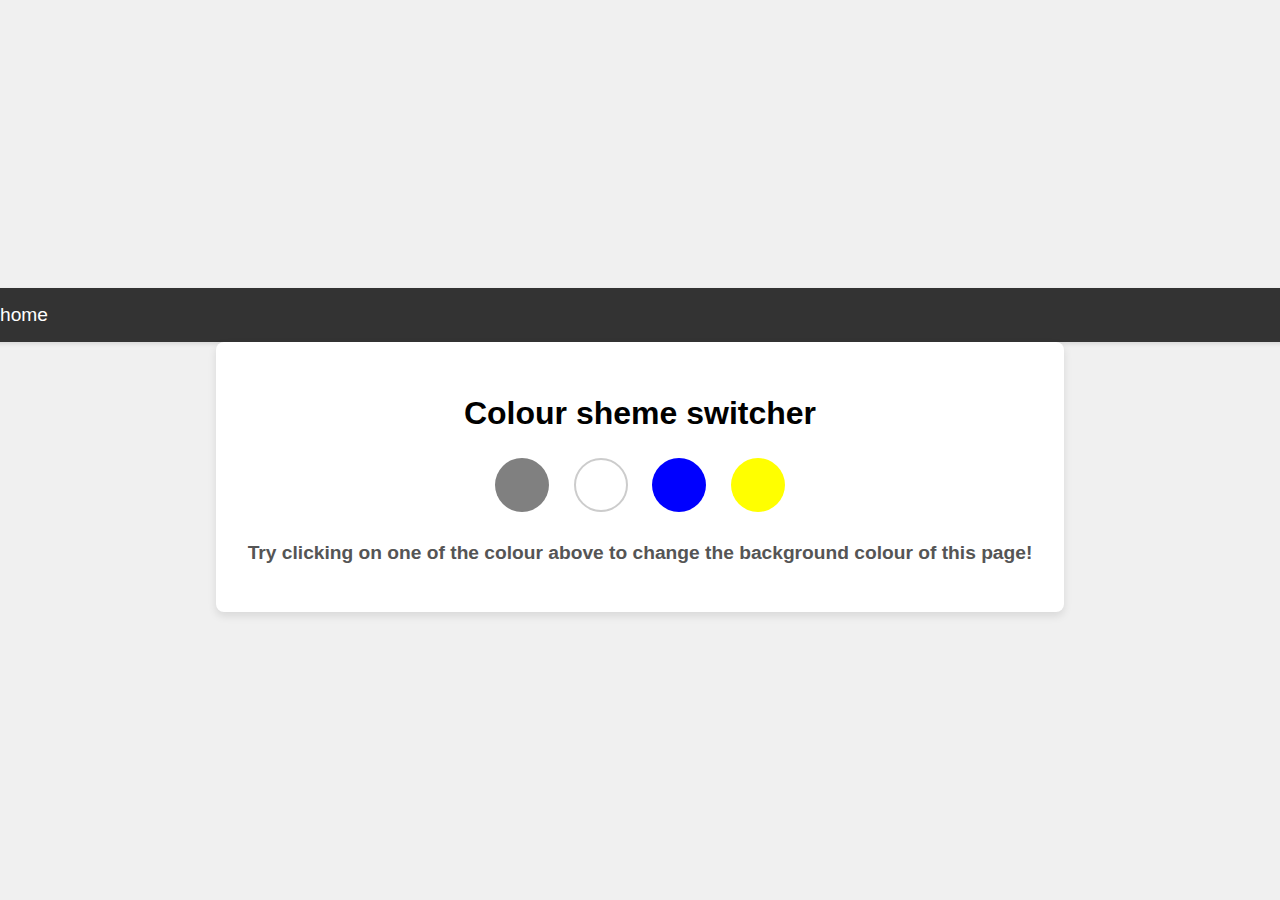
<file: 07_project/index.html>
<!doctype html>
<html lang="en">
  <head>
    <meta charset="UTF-8" />
    <link rel="icon" type="image/svg+xml" href="/vite.svg" />
    <meta name="viewport" content="width=device-width, initial-scale=1.0" />
    <link rel="stylesheet" href="style.css"/>
    <title>Javascript Background changer</title>
  </head>
  <body>
    <nav>
    <a href="/" aria-current="page" >home</a>
    </nav>
    <div class="canva">
      <a style="background-color:#fff">



      </a>
      <h1>Colour sheme switcher</h1>
      <span class='button' id='grey'></span>
      <span class='button' id='white'></span>
      <span class='button' id='blue'></span>
      <span class='button' id='yellow'></span>
      <h2>
        Try clicking on one of the  colour above
        <span> to change the background colour of this page!</span>  
      </h2>
    </div>
    


    
    <script  src="script.js"></script>
  </body>
</html>
</file>
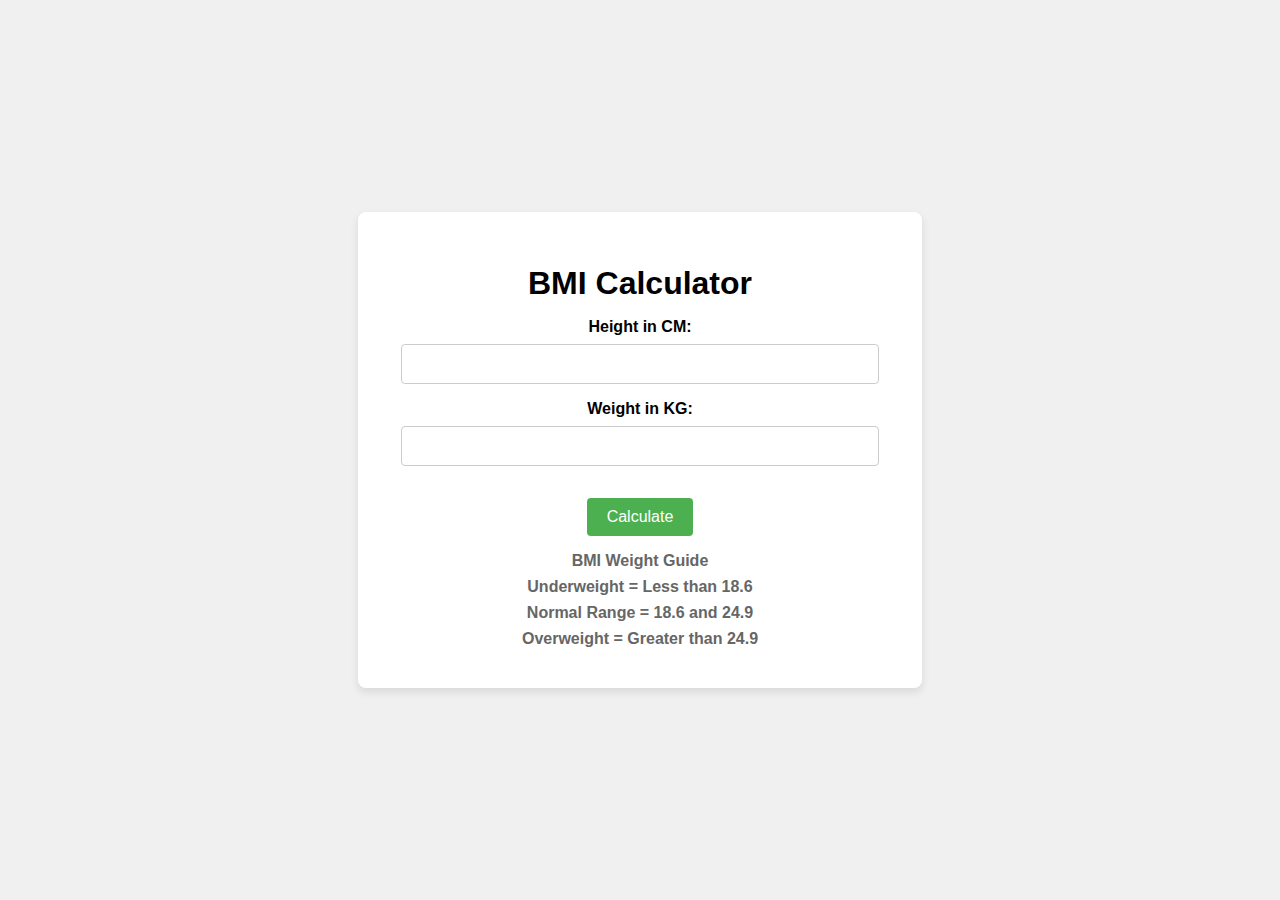
<file: 08_project/index.html>
<!doctype html>
<html lang="en">
  <head>
    <meta charset="UTF-8" />
    <link rel="icon" type="image/svg+xml" href="/vite.svg" />
    <meta name="viewport" content="width=device-width, initial-scale=1.0" />
    <link rel="stylesheet" href="style.css"/>
    <title>Javascript Background changer</title>
  </head>
  <body>
    
    <div class="canva">
      <h1>BMI Calculator</h1>
      <form>
        <p><label>Height in CM:</label><input type="text" id="height"></p>
        <p><label>Weight in KG:</label><input type="text" id="weight"></p>
        <button type="submit">Calculate</button>
        <div id="result"></div>
        <div id="Wight-guide"></div>
        <h3>BMI Weight Guide</h3>
        <h3>Underweight = Less than 18.6</h3>
        <h3>Normal Range = 18.6 and 24.9</h3>
        <h3>Overweight = Greater than 24.9</h3>
      </form>
    </div>
    <script src="script.js"></script>
  </body>
</html>
</file>
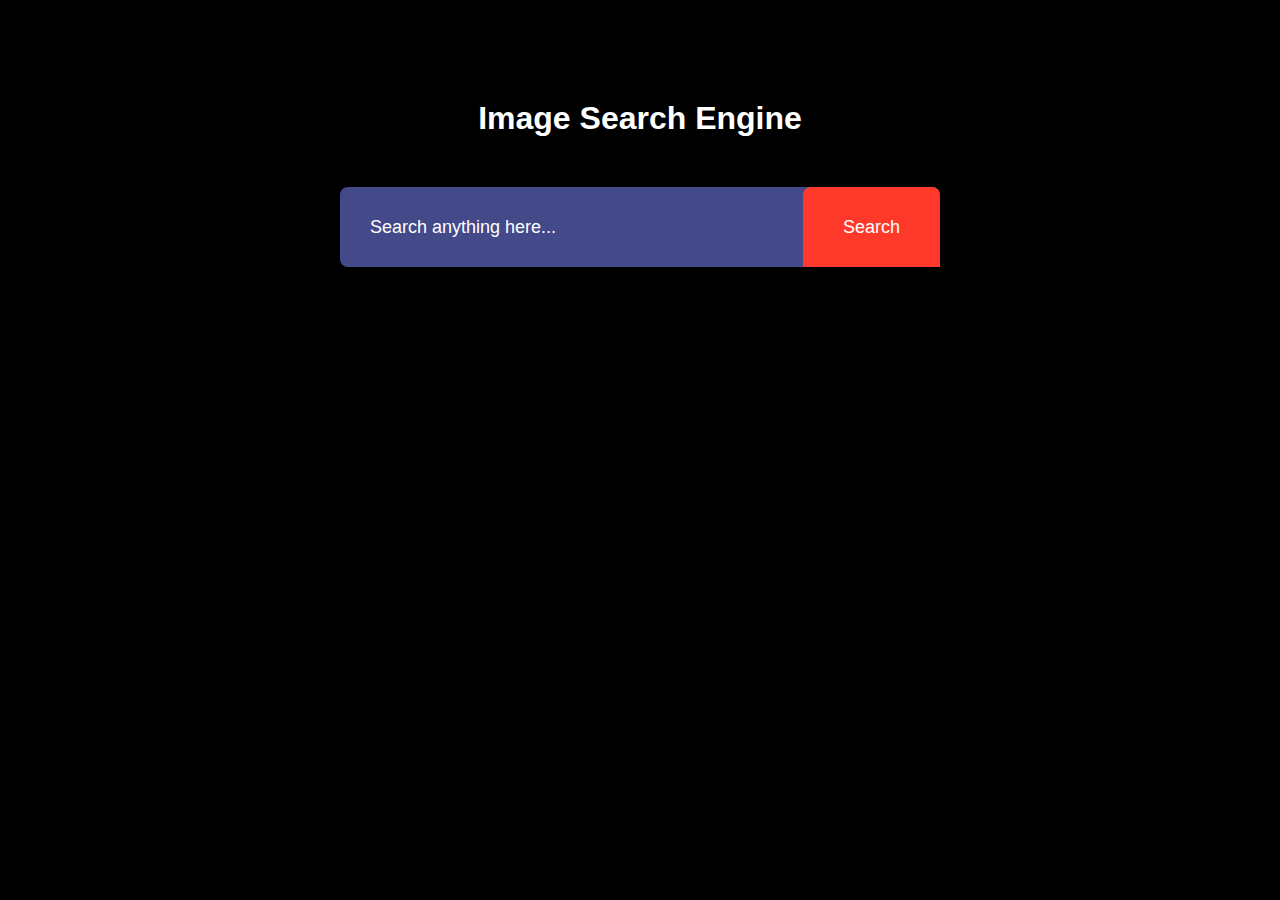
<file: project/index.html>
<!DOCTYPE html>
<html lang="en">
<head>
    <meta charset="UTF-8">
    <meta name="viewport" content="width=device-width, initial-scale=1.0">
    <title>Image Search Engine</title>
    <link rel="stylesheet" href="style.css">
</head>
<body>
    <h1>Image Search Engine</h1>
    <form id="search-form">
        <input type="text" id="search-box" placeholder="Search anything here...">
        <button type="submit">Search</button>
    </form>
    <div id="search-result"></div>
    <button id="show-more-btn" style="display: none;">Show More</button> 
    <script src="script.js"></script>
</body>
</html>
</file>
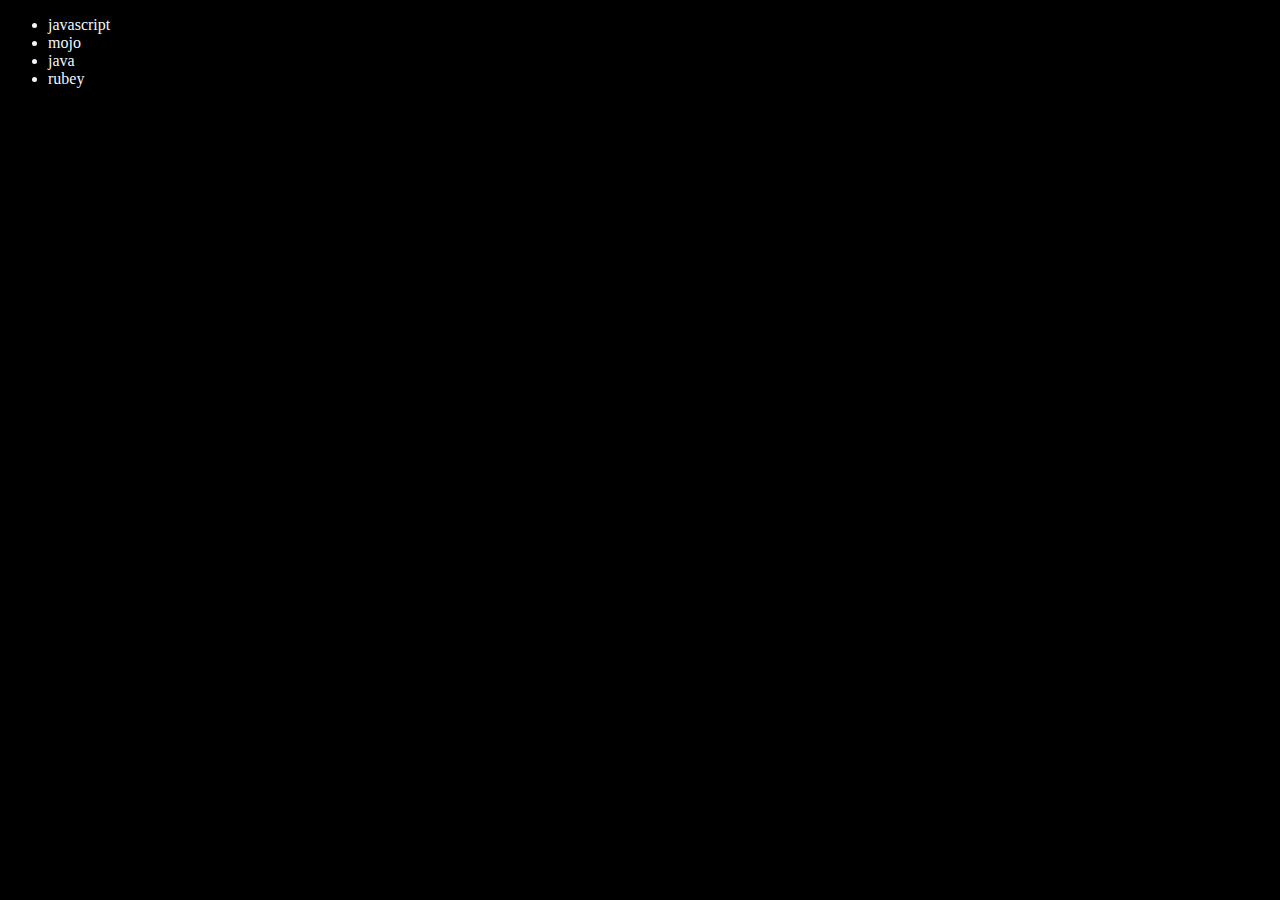
<file: 06_DOM/four.html>
<!DOCTYPE html>
<html lang="en">
<head>
    <meta charset="UTF-8">
    <meta name="viewport" content="width=device-width, initial-scale=1.0">
    <title>chai aur code | DOM</title>
</head>
<body style="background-color: black; color: aliceblue;">
    <ul class="lang">
        <li>javascript</li>
    </ul>
    
</body>
<script>
    function addlang(langname) {
        const li = document.createElement('li');
        li.innerHTML = `${langname}`;
        document.querySelector('.lang').appendChild(li);
    }
    addlang("cpp");
    addlang("java");
    function addoptinallang(lang){
        const li=document.createElement('li')
        li.appendChild(document.createTextNode(lang))
        document.querySelector('.lang').appendChild(li);

    }
    addoptinallang("rubey")
    addoptinallang("typescript")

    //edit
    const secondLang=document.querySelector('li:nth-child(2)')
    const newli=document.createElement('li')
    newli.textContent='mojo'
    secondLang.replaceWith(newli)


    //remove

    const LangName=document.querySelector('li:last-child')
    LangName.remove()


</script>
</html>
</file>
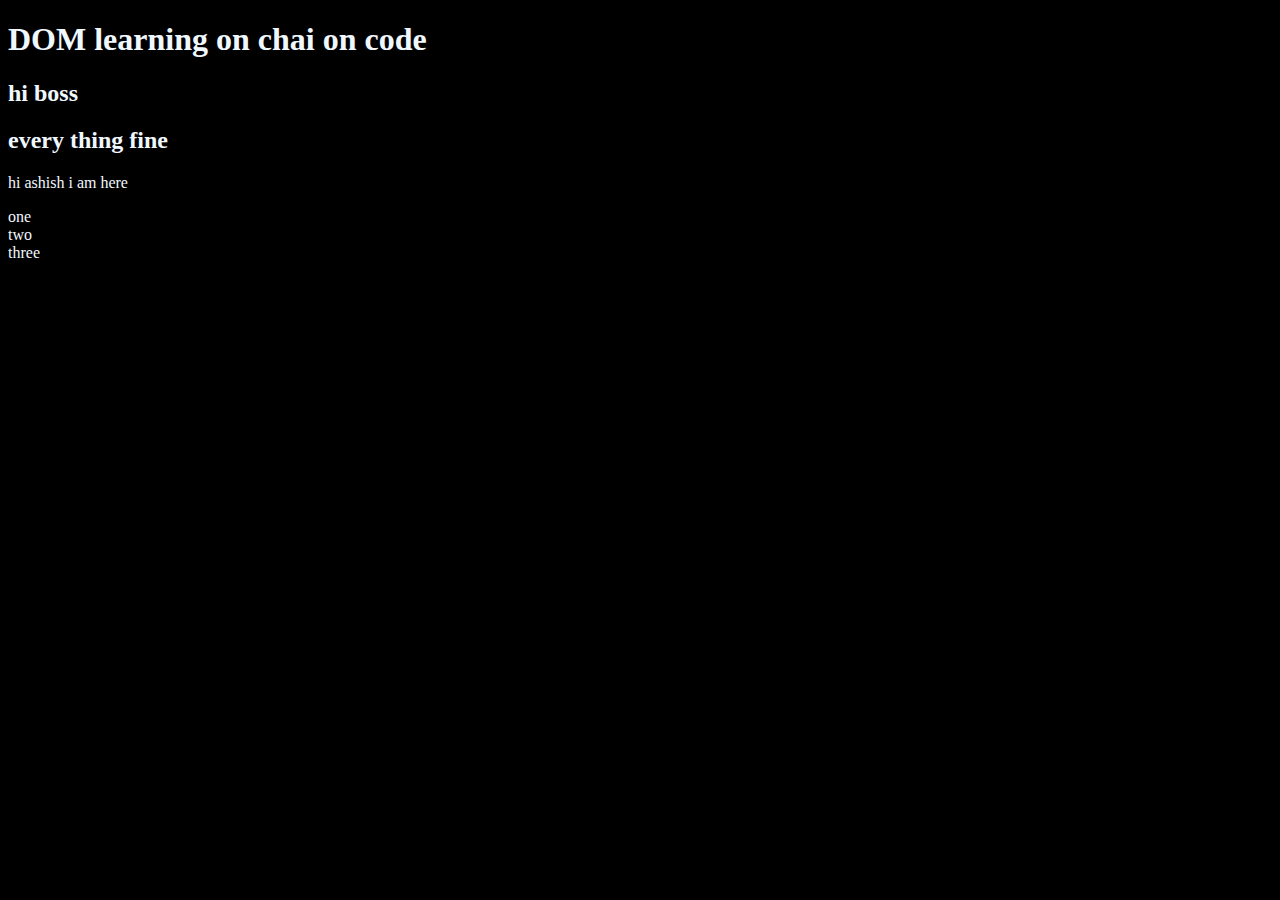
<file: 06_DOM/one.html>
<!DOCTYPE html>
<html lang="en">
<head>
    <meta charset="UTF-8">
    <meta name="viewport" content="width=device-width, initial-scale=1.0">
    <title>DOM</title>
    <style>
        .bg-lack{
            background-color: black;
            color: aliceblue;
        }
    </style>
</head>
<body class="bg-lack">
    <div >
        <h1 id ="title" class="heading">DOM learning on chai on code</h1>
        <h2>hi boss</h2>
        <h2>every thing fine</h2>
        <p>hi ashish i am here</p>
        <li>one</li>
        <li>two</li>
        <li>three</li>
    </div>
    
</body>
</html>
</file>
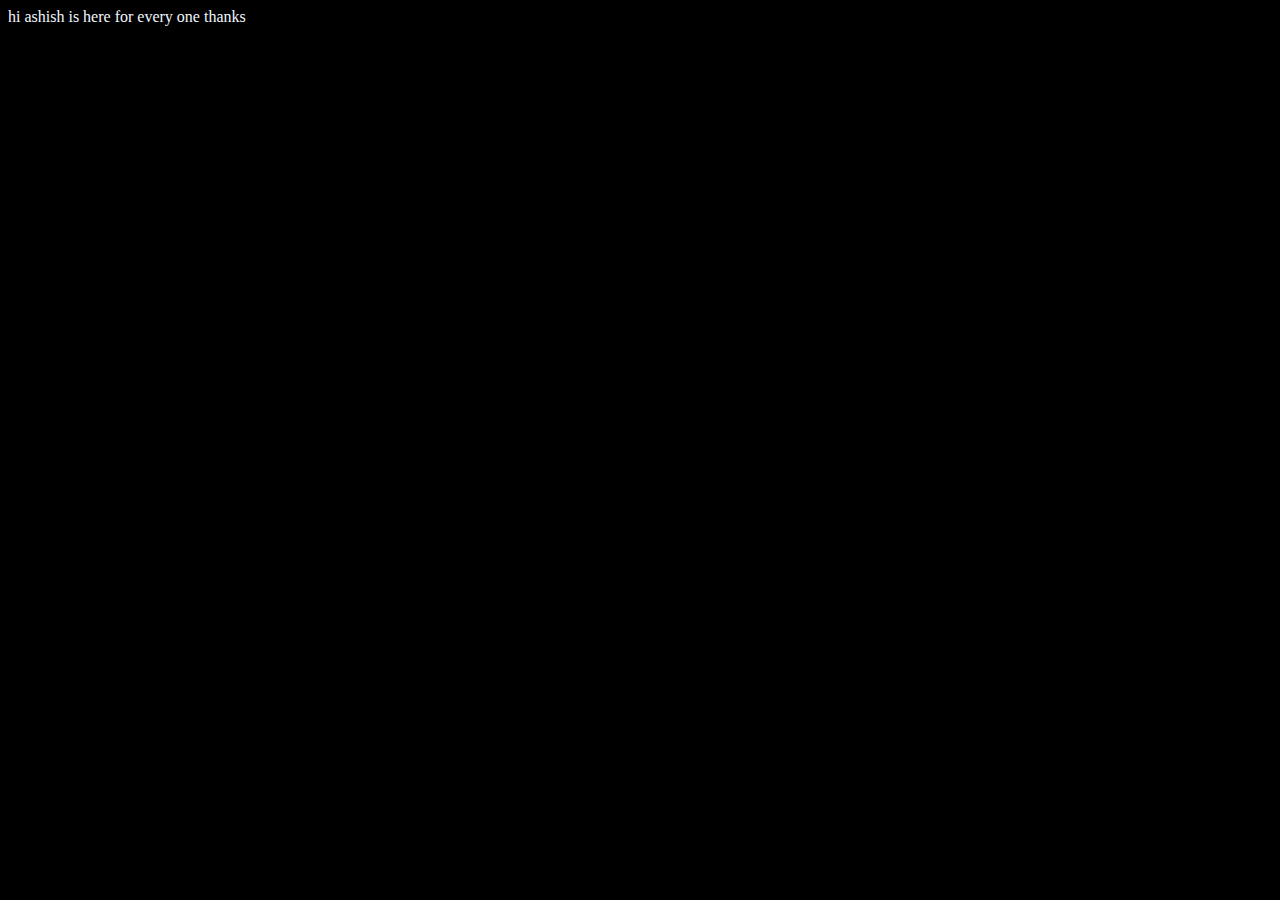
<file: 06_DOM/three.html>
<!DOCTYPE html>
<html lang="en">
<head>
    <meta charset="UTF-8">
    <meta name="viewport" content="width=device-width, initial-scale=1.0">
    <title>chai aur code</title>
</head>
<body style="background-color: black; color: aliceblue;">
    
</body>
<script>
    const div = document.createElement("div");
    console.log(div);
    div.className = "main";
    div.id = Math.round(Math.random() * 10 + 1);
    div.setAttribute("title", "generated title");
    
    const textNode = document.createTextNode("hi ashish is here for every one thanks");
    div.appendChild(textNode);
    
    document.body.appendChild(div);
</script>
</html>
</file>
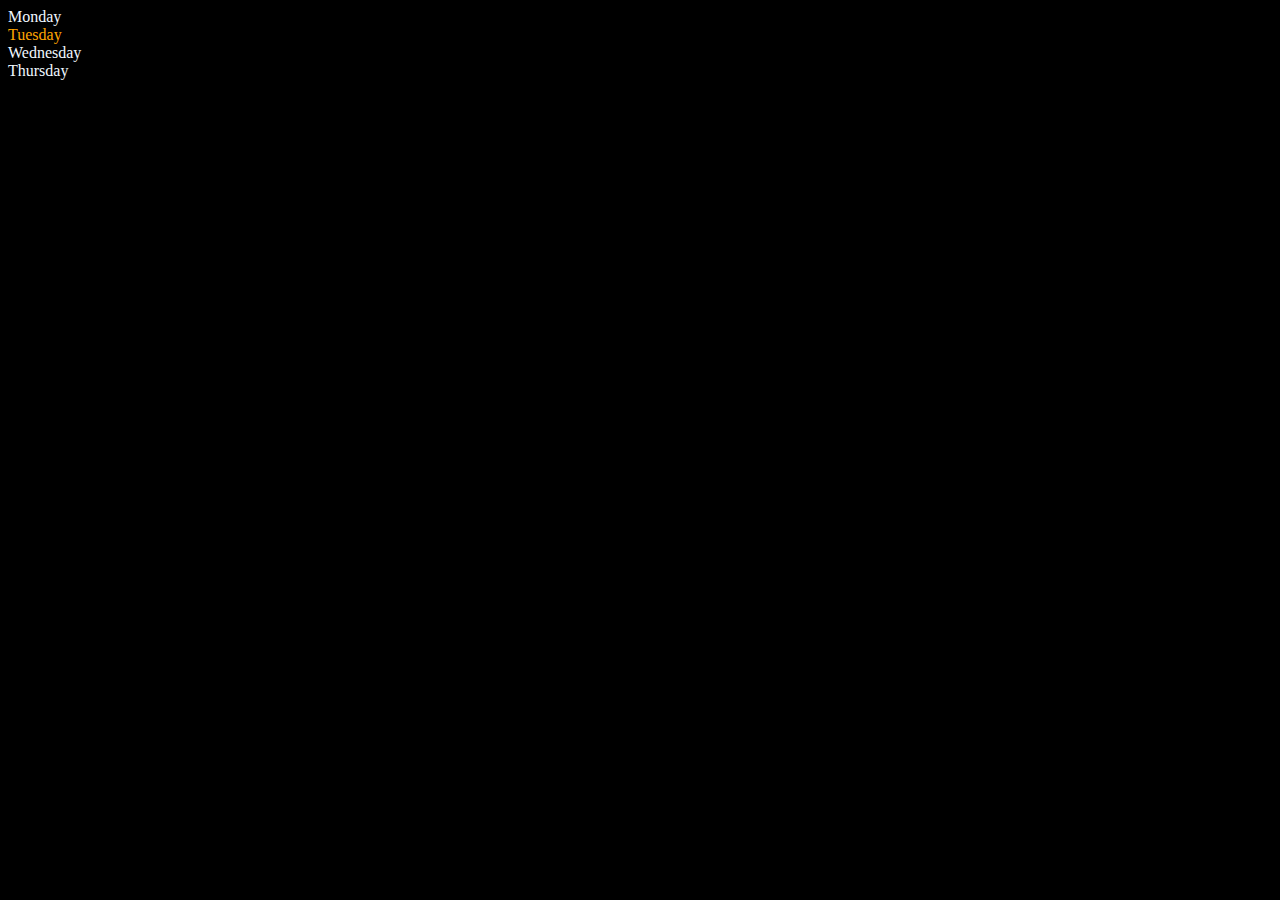
<file: 06_DOM/two.html>
<!DOCTYPE html>
<html lang="en">
<head>
    <meta charset="UTF-8">
    <meta name="viewport" content="width=device-width, initial-scale=1.0">
    <title>DOM Manipulation Example</title>
</head>
<body style="background-color: black; color: aliceblue;">
    <div class="parent">
        <div class="day">Monday</div>
        <div class="day">Tuesday</div>
        <div class="day">Wednesday</div>
        <div class="day">Thursday</div>
    </div>
</body>
<script>
    // Select the parent element
    const parent = document.querySelector(".parent");
    console.log(parent);

    // Log the children of the parent element
    console.log(parent.children);

    // Access the second child and change its color and log its content
    console.log(parent.children[1].innerHTML);
    parent.children[1].style.color = 'orange';
    console.log("NODE:",parent.chilNodes)
</script>
</html>
</file>
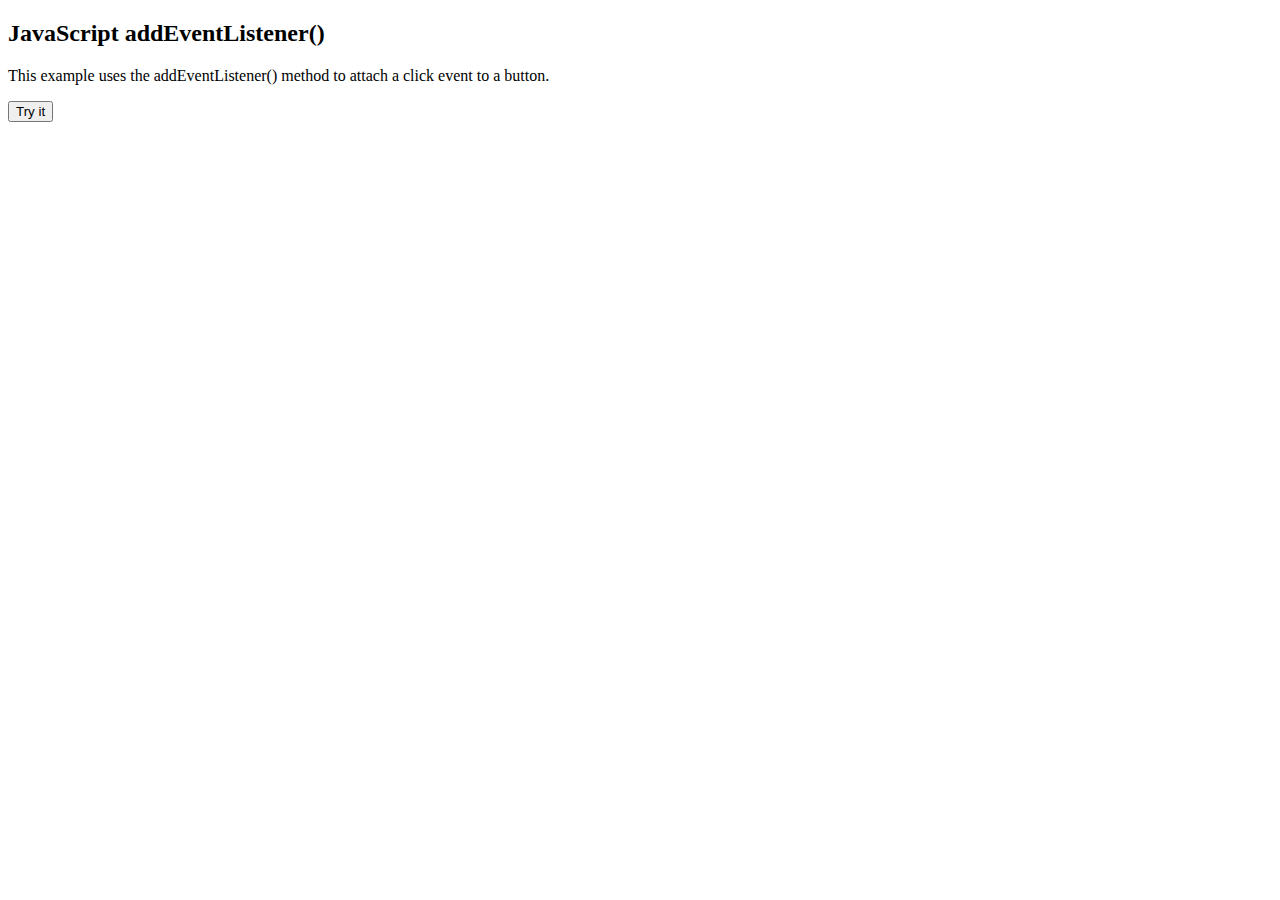
<file: 09_Event/two.html>
<!DOCTYPE html>
<html>
<body>

<h2>JavaScript addEventListener()</h2>

<p>This example uses the addEventListener() method to attach a click event to a button.</p>

<button id="myBtn">Try it</button>

<p id="demo"></p>

<script>
document.getElementById("myBtn").addEventListener("click", displayDate);

function displayDate() {
  document.getElementById("demo").innerHTML = Date();
}
</script>

</body>
</html>
</file>
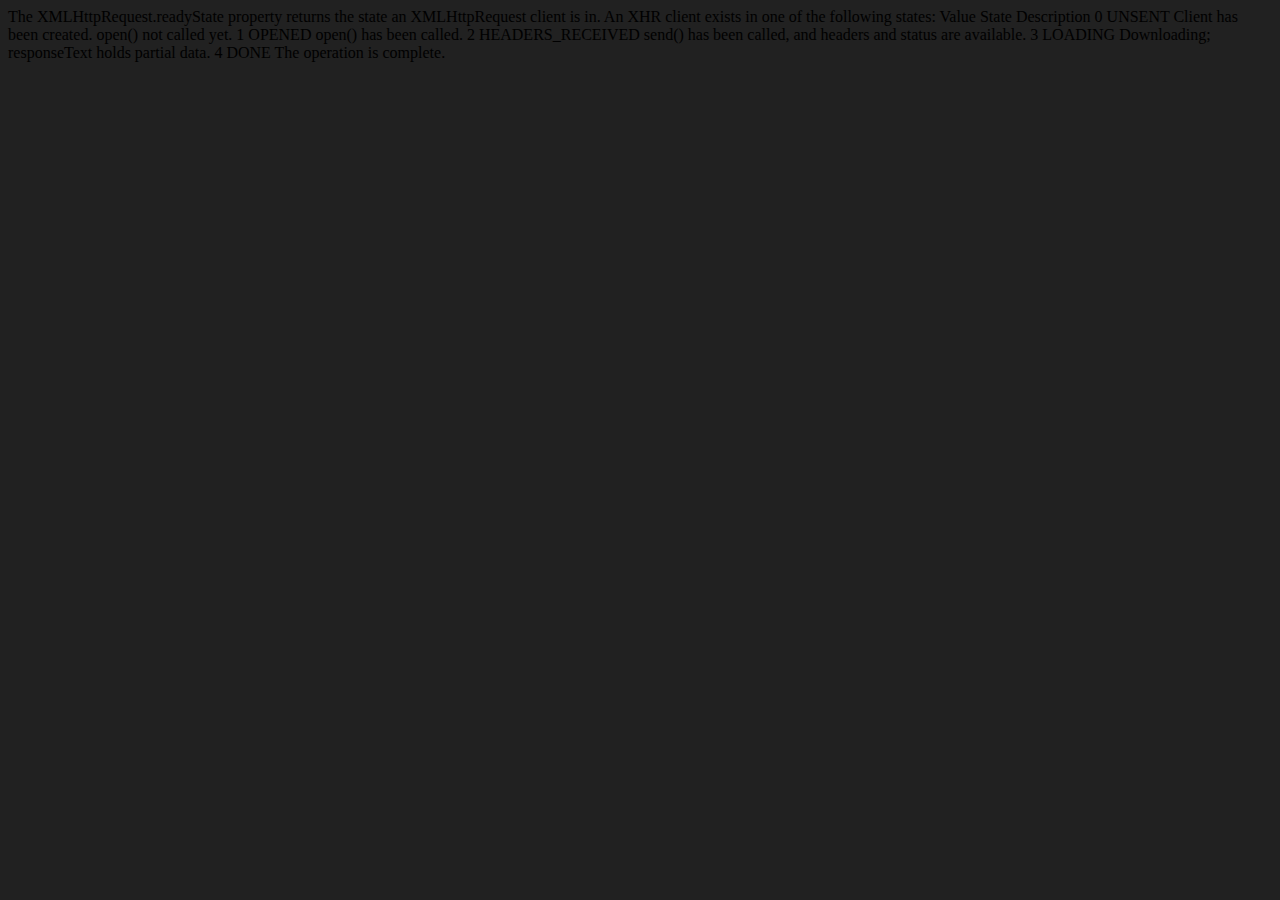
<file: 10_api/api_request.html>
<!DOCTYPE html>
<html lang="en">
<head>
    <meta charset="UTF-8">
    <meta name="viewport" content="width=device-width, initial-scale=1.0">
    <title>Document</title>
</head>
<body style="background-color:#212121;">
    <pa>
        The XMLHttpRequest.readyState property returns the state an XMLHttpRequest client is in. An XHR client exists in one of the following states:

Value	State	Description
0	UNSENT	Client has been created. open() not called yet.
1	OPENED	open() has been called.
2	HEADERS_RECEIVED	send() has been called, and headers and status are available.
3	LOADING	Downloading; responseText holds partial data.
4	DONE	The operation is complete.
    </pa>
</body>
<script>
    const request=""
</script>
</html>
</file>
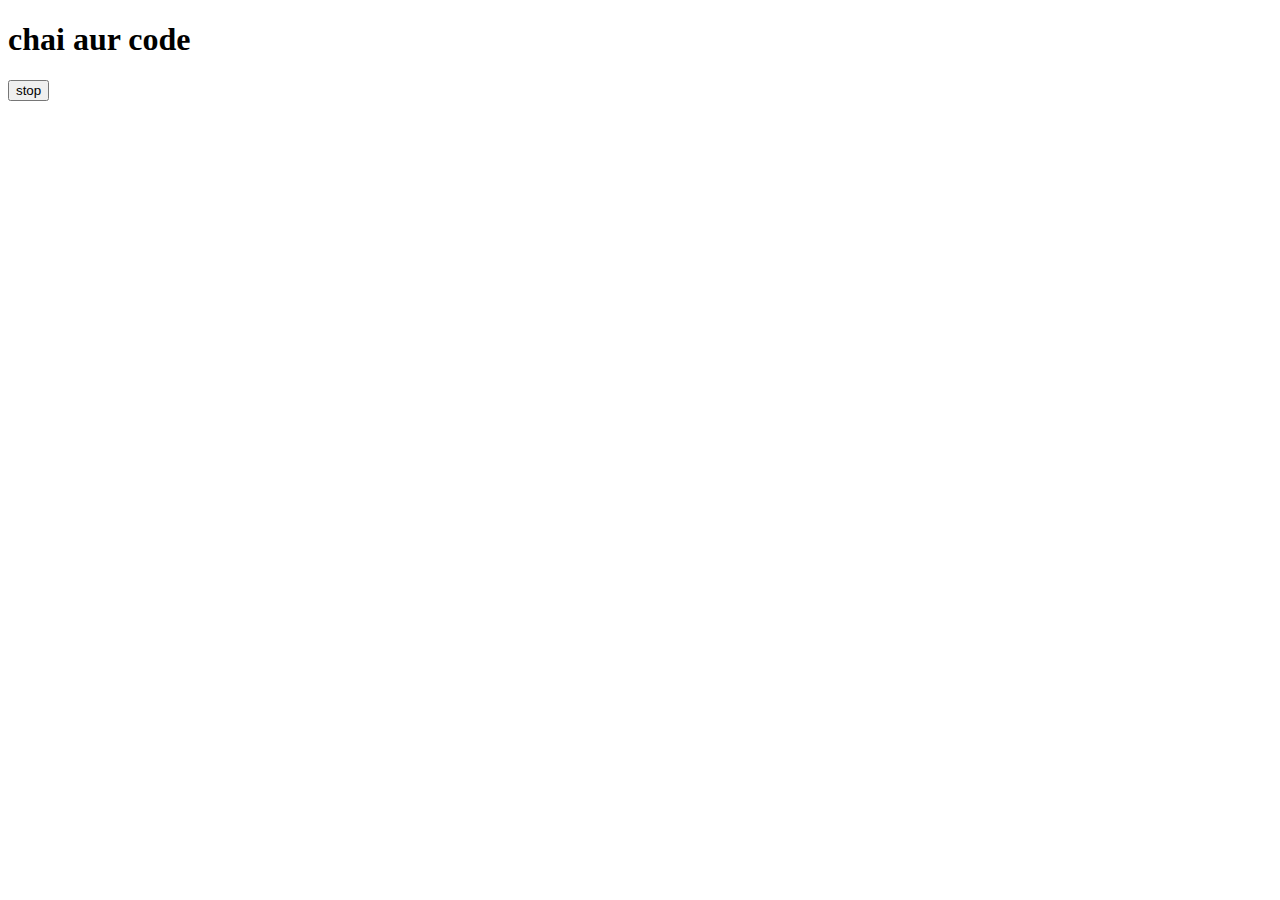
<file: Asynchronous/one.html>
<!DOCTYPE html>
<html lang="en">
<head>
    <meta charset="UTF-8">
    <meta name="viewport" content="width=device-width, initial-scale=1.0">
    <title>Document</title>
</head>
<body>
    <h1>chai aur code</h1>
    <button id="stop">stop</button>
    <script>
        const sayAshish=function(){
        
            console.log("Ashish")
        }
        const changeText=function(){
            document.querySelector('h1').
            innerHTML="chai aur code is best code "
        }
       const changeme= setTimeout(changeText,5000)
       document.querySelector('#stop')
       .addEventListener('click',function(){
        clearTimeout(changeme)
        console.log('stop')
       })
    </script>
    
</body>
</html>
</file>
<file: 07_project/style.css>
/* General Styles */
body {
    font-family: Arial, sans-serif;
    margin: 0;
    padding: 0;
    display: flex;
    flex-direction: column;
    align-items: center;
    justify-content: center;
    height: 100vh;
    background-color: #f0f0f0;
  }
  
  /* Navigation Bar */
  nav {
    width: 100%;
    background-color: #333;
    padding: 1rem;
    box-shadow: 0 2px 4px rgba(0, 0, 0, 0.1);
  }
  
  nav a {
    color: white;
    text-decoration: none;
    font-size: 1.2rem;
  }
  
  /* Container */
  .canva {
    text-align: center;
    padding: 2rem;
    background-color: white;
    box-shadow: 0 4px 8px rgba(0, 0, 0, 0.1);
    border-radius: 8px;
  }
  
  /* Title */
  .canva h1 {
    font-size: 2rem;
    margin-bottom: 1rem;
  }
  
  /* Subtitle */
  .canva h2 {
    font-size: 1.2rem;
    color: #555;
  }
  
  /* Buttons */
  .button {
    display: inline-block;
    width: 50px;
    height: 50px;
    margin: 10px;
    border-radius: 50%;
    cursor: pointer;
    border: 2px solid transparent;
    transition: border-color 0.3s;
  }
  
  .button:hover {
    border-color: #333;
  }
  
  /* Specific Color Buttons */
  #grey {
    background-color: grey;
  }
  
  #white {
    background-color: white;
    border: 2px solid #ccc;
  }
  
  #blue {
    background-color: blue;
  }
  
  #yellow {
    background-color: yellow;
  }
</file>
<file: 08_project/style.css>
/* General Styles */
body {
    font-family: Arial, sans-serif;
    margin: 0;
    padding: 0;
    display: flex;
    flex-direction: column;
    align-items: center;
    justify-content: center;
    height: 100vh;
    background-color: #f0f0f0;
  }
  
  /* Navigation Bar */
  nav {
    width: 100%;
    background-color: #333;
    padding: 1rem;
    box-shadow: 0 2px 4px rgba(0, 0, 0, 0.1);
  }
  
  nav a {
    color: white;
    text-decoration: none;
    font-size: 1.2rem;
  }
  
  /* Container */
  .canva {
    text-align: center;
    padding: 2rem;
    background-color: white;
    box-shadow: 0 4px 8px rgba(0, 0, 0, 0.1);
    border-radius: 8px;
    max-width: 500px;
    width: 100%;
    margin: 0 auto;
  }
  
  /* Title */
  .canva h1 {
    font-size: 2rem;
    margin-bottom: 1rem;
  }
  
  /* Form */
  form {
    margin-top: 1rem;
  }
  
  form p {
    margin: 1rem 0;
  }
  
  form label {
    display: block;
    margin-bottom: 0.5rem;
    font-weight: bold;
  }
  
  form input {
    width: calc(100% - 22px);
    padding: 10px;
    font-size: 1rem;
    border: 1px solid #ccc;
    border-radius: 4px;
    box-sizing: border-box;
  }
  
  form button {
    background-color: #4caf50;
    color: white;
    border: none;
    padding: 10px 20px;
    font-size: 1rem;
    border-radius: 4px;
    cursor: pointer;
    margin-top: 1rem;
  }
  
  form button:hover {
    background-color: #45a049;
  }
  
  /* Result and Guide */
  #result {
    margin-top: 1rem;
    font-size: 1.2rem;
    color: #333;
  }
  
  #Wight-guide {
    margin-top: 1rem;
    font-size: 1rem;
    color: #666;
  }
  
  h3 {
    font-size: 1rem;
    color: #666;
    margin: 0.5rem 0;
  }
</file>
<file: project/style.css>
*{
    margin: 0;
    padding: 0;
    font-family: 'Poppins',sans-serif;
    box-sizing: border-box;
}
body{
    background-color: black;
    color: #fff;
}
h1{
    text-align: center;
    margin: 100px auto 50px;
    font-weight: 600;
}
form{
    width: 900%;
max-width: 600px; 
margin: auto;
height: 80px;
background-color: #434989;
display: flex;
align-items: center;
border-radius: 8px;

}

form input{
    flex: 1;
    height: 100%;
    border: 0;
    outline: 0;
    background-color: transparent;
    color: #fff;
    font-size: 18px;
    padding: 0 30px;

}
form button{
    padding: 0 40px;
    height: 100%;
    background-color: #ff3929;
    color: #fff;
    font-size: 18px;
    border: 0;
    outline: 0;
    border-top-left-radius: 8px;
    border-top-right-radius: 8px;
    cursor: pointer;
}
::placeholder{
    color: #fff;
    font-size: 18px;
}
#show-more-btn{
    
    background-color: #ff3929;
    color: #fff;
    border: 0;
    outline: 0;
    padding: 10px 20px;
    border-radius: 4px;
    margin: 10px auto 100px;
    cursor: pointer;
    display: none;
    
}
#search-result{
    width: 80%;
    margin: 100px auto 50px;
    display: grid;
    grid-template-columns: 1fr 1fr 1fr ;
    grid-gap:40px;
}
</file>
